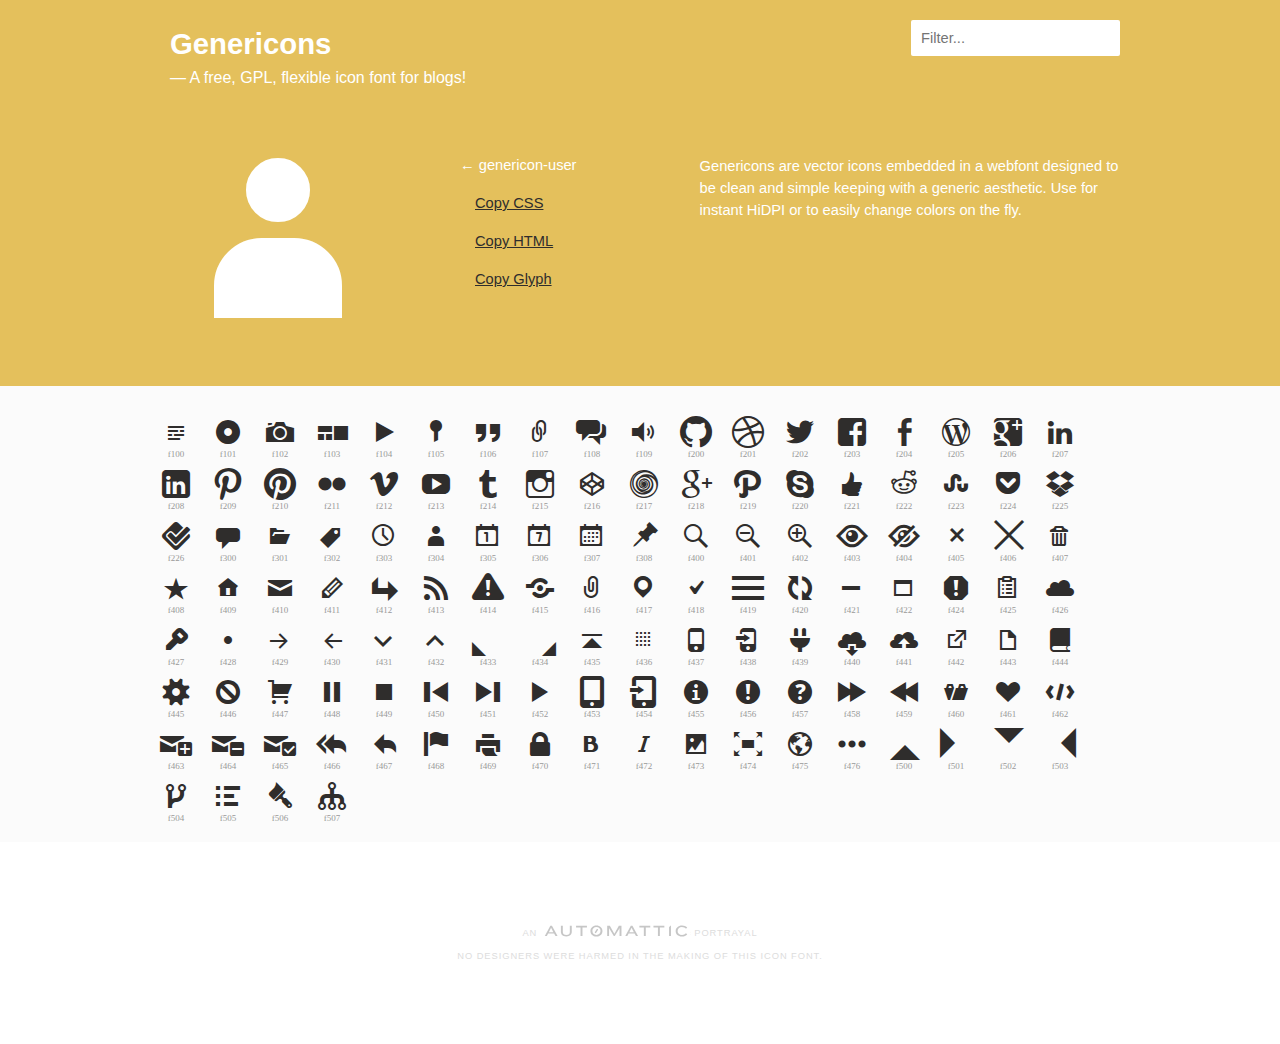
<file: static/vendor/genericons/genericons/example.html>
<!DOCTYPE html>
<html>
<head>
<title>Genericons</title>
<link rel="stylesheet" href="genericons.css">
<script type="text/javascript" src="http://ajax.googleapis.com/ajax/libs/jquery/1.7.2/jquery.min.js"></script>
<style type="text/css">
/**
 * Example page CSS
 */

body {
	font-family: sans-serif;
	line-height: 1.5;
	margin: 0;
	color: #2f2d2c;
	background: #fff;
	font-size: 11pt;
}

a {
	color: #2f2d2c;
}

h4 {
	margin-top: 40px;
}

#iconlist {
	clear: both;
	margin-bottom: 20px;
}

#iconlist div {
	padding: 10px;
	overflow: hidden;
	white-space: nowrap;
	font-size: 32px;
	line-height: 1;
	position: relative;
	width: 32px;
	height: 32px;
}

#iconlist div:before {
	margin-right: 20px;
}

#iconlist div:hover {
	cursor: pointer;
	color: #e4c05c;
}

#primary {
	background: #e4c05c;
	overflow: hidden;
}

#content {
	position: relative;
	color: #fff;
	max-width: 980px;
	padding: 0 10px;
	margin: 0 auto;
}

#icons {
	background: #fbfbfb;
}

#icons #iconlist {
	max-width: 980px;
	box-sizing: border-box;
	-moz-box-sizing:border-box;
	-webkit-box-sizing:border-box;
	padding: 20px 0;
	margin: 0 auto;
}

#glyph {
	float: left;
	width: 50%;
	box-sizing: border-box;
	-moz-box-sizing:border-box;
	-webkit-box-sizing:border-box;
	-ms-box-sizing:border-box;
	padding: 20px 0;
}

#glyph .info {
	float: right;
	width: 180px;
	padding: 36px 0 0 0;
}

#glyph .info a {
	color: #2f2d2c;
	display: block;
	padding: 8px 0 8px 15px;
}

#glyph .info strong {
	font-weight: normal;
	display: block;
	padding: 8px 0;
}

#glyph .genericon {
	font-size: 256px;
	width: 256px;
	height: 256px;
	overflow: visible;
	float: left;
}

.description {
	margin-top: 50px;
	width: 48%;
	float: right;
	padding-left: 40px;
	margin-left: 2%;
	box-sizing: border-box;
	-moz-box-sizing:border-box;
	-webkit-box-sizing:border-box;
	-ms-box-sizing:border-box;
	background-size: 4px 4px;
}

#primary h2 {
	color: white;
	margin: 0 auto;
	padding: 22px 0 0 20px;
	max-width: 980px;
	font-size: 2em;
}

#primary h2 span {
	display: block;
	font-weight: normal;
	font-size: 12pt;
}

#footer {
	clear: both;
	max-width: 980px;
	margin: 80px auto;
	text-align: center;
	text-transform: uppercase;
	letter-spacing: .1em;
	font-size: 7pt;
	color: #ddd;
}

#footer a {
	color: #ccc;
	display: inline-block;
	width: 150px;
	overflow: hidden;
	text-indent: 100%;
	position: relative;
	top: 2px;
	opacity: .3;
	background-repeat: no-repeat;
	background-position: center top;
	background-image: url('[data-uri]');
}

#footer a:hover {
	opacity: 1;
}

pre, code {
	font: 14px/1.5 monospace;
}

.code {
	display: block;
	font: 14px/1.5 monospace;
	width: 600px;
	white-space: pre;
	border: 1px solid #ccc;
	padding: 10px;
	overflow: auto;
	min-height: 110px;
}

#iconlist .new, #iconlist .update {
	position: relative;
}

#iconlist .new:after, #iconlist .update:after {
	color: #e4c05c;
	display: block;
	content: "NEW";
	font: bold 8px/1 sans-serif;
	position: absolute;
	top: 0px;
	text-align: center;
	z-index: 10;
	width: 100%;
}

#iconlist .update:after {
	content: "UPDATE";
	left: -1px;
}

body.searching #iconlist span.update:after, body.searching #iconlist span.new:after {
	display: none;
}

#search {
	border: 0;
	border-radius: 2px;
	position: absolute;
	right: 20px;
	font: 11pt sans-serif;
	padding: 10px;
	top: 20px;
	background: rgba(255,255,255,.8);
}

#search:focus {
	background: #fff;
	outline: none;
}

.genericon-404 {
	display: none !important; /* This is an easter egg */
}

.genericon:after {
	content: attr(alt);
	display: block;
	font-size: 9px;
	color: #999;
	text-align: center;
}

.hideUACs.genericon:after {
	content: none;
}


@media only screen and ( max-width: 900px ) {

	#glyph {
		float: none;
		width: 100%;
	}
	
	#glyph .info {
		width: 30%;
	}
	#glyph .genericon {
		width: 70%;
	}

	.description {
		clear: both;
		width: 100%;
		background: none;
		padding-left: 0;
		float: none;
	}

}
</style>
<script type="text/javascript">
/**
 * Example page JS
 */

function copyToClipboard ( text, copyMode ) {
	if ( copyMode == "css" ) {
		window.prompt( "Copy this, then paste in your CSS :before selector.", text );
	} else if ( copyMode == "html" ) {
		window.prompt( "Copy this, then paste in your HTML.", text );
	} else {
		window.prompt( "Copy this, then paste in your Photoshop textfield.", text );
	}
}

function pickRandomIcon() {
	var divs = jQuery("#iconlist div").get().sort(function(){
			return Math.round(Math.random())-0.5;
		}).slice(0,1);

	attr = jQuery(divs).attr('alt');
	cssclass = jQuery(divs).attr('class');
	displayGlyph( attr, cssclass );

}

function displayGlyph( attr, cssclass ) {

	// set permalink
	var permalink = cssclass.split(' genericon-')[1];
	window.location.hash = permalink;

	// css copy string
	csstext = "content: \'\\" + attr + "';";

	// html copy string
	htmltext = '<span class="' + cssclass + '"></span>';

	// glyph copy string
	glyphtemp = "&#x" + attr + ";";
	jQuery('#temp').html( glyphtemp );
	glyphtext = jQuery('#temp').text();

	// final output
	output = '<div class="' + cssclass + '"></div>'
	+ '<div class="info">'
		+ '<strong>&larr; ' + cssclass.split( ' ' )[1] + '</strong>'
		+ '<a href="javascript:copyToClipboard(csstext, \'css\')">Copy CSS</a>'
		+ '<a href="javascript:copyToClipboard(htmltext, \'html\')">Copy HTML</a>'
		+ '<a href="javascript:copyToClipboard(glyphtext)">Copy Glyph</a>'
	+ '</div>';

	jQuery( '#glyph' ).html( output );

}

function sortUnicode ( a, b ) {
	var numberA = jQuery(a).attr('alt').replace('f', '');
	var numberB = jQuery(b).attr('alt').replace('f', '');
	var contentA =parseInt( numberA, 16 );
	var contentB =parseInt( numberB, 16 );
	return (contentA < contentB) ? -1 : (contentA > contentB) ? 1 : 0;
}

jQuery(document).ready(function() {

	// pick random icon if no permalink, otherwise go to permalink
	if ( window.location.hash ) {
		permalink = "genericon-" + window.location.hash.split('#')[1];
		attr = jQuery( '.' + permalink ).attr( 'alt' );
		cssclass = jQuery( '.' + permalink ).attr('class');
		displayGlyph( attr, cssclass );
	} else {
		pickRandomIcon();
	}

	jQuery( '#iconlist div' ).click(function() {

		attr = jQuery( this ).attr( 'alt' );
		cssclass = jQuery( this ).attr( 'class' );

		displayGlyph( attr, cssclass );

	});

	var $rows = jQuery('#iconlist div');
	jQuery('#search').keyup(function() {
	
		// remove update text when using search
		jQuery('body').addClass('searching');
	
	    var val = jQuery.trim(jQuery(this).val()).replace(/ +/g, ' ').toLowerCase();
	
	    $rows.show().filter(function() {
	        var text = jQuery(this).text().replace(/\s+/g, ' ').toLowerCase();
	        return !~text.indexOf(val);
	    }).hide();
	});
	
	jQuery('input#search').focus();

	// sort based on number
	jQuery('#iconlist div').sort( sortUnicode ).appendTo('#iconlist');

});

function toggleUACs() {
	jQuery('.genericon').toggleClass('hideUACs');
}
</script>
</head>

<body>

<div id="main">

	<div id="primary">
		<div id="content">

			<h2>Genericons <span>&mdash; A free, GPL, flexible icon font for blogs!</span></h2>

			<input placeholder="Filter..." name="search" id="search" type="text" value="" maxlength="150" />

			<div id="glyph">
			</div>
			
			<div class="description">
				<p>Genericons are vector icons embedded in a webfont designed to be clean and simple keeping with a generic aesthetic. Use for instant HiDPI or to easily change colors on the fly.</p>
			</div>
			
		</div>
	</div>

	<div id="icons">
		<div id="iconlist">
		
			<!-- note, the text inside the HTML elements is purely for the seach -->
			
			<div alt="f423" class="genericon genericon-404" title="genericon-404">404</div>
			
			<div alt="f101" class="genericon genericon-aside" title="genericon-aside">aside</div>
			
			<div alt="f416" class="genericon genericon-attachment" title="genericon-attachment">attachment</div>
			
			<div alt="f109" class="genericon genericon-audio" title="genericon-audio">audio</div>
			
			<div alt="f471" class="genericon genericon-bold" title="genericon-bold">bold</div>
			
			<div alt="f444" class="genericon genericon-book" title="genericon-book">book</div>
			
			<div alt="f447" class="genericon genericon-cart" title="genericon-cart">cart</div>
			
			<div alt="f301" class="genericon genericon-category" title="genericon-category">category</div>
			
			<div alt="f108" class="genericon genericon-chat" title="genericon-chat">chat</div>
			
			<div alt="f418" class="genericon genericon-checkmark" title="genericon-checkmark">checkmark</div>
			
			<div alt="f405" class="genericon genericon-close" title="genericon-close">close</div>
			
			<div alt="f406" class="genericon genericon-close-alt" title="genericon-close-alt">close-alt</div>
			
			<div alt="f426" class="genericon genericon-cloud" title="genericon-cloud">cloud</div>
			
			<div alt="f440" class="genericon genericon-cloud-download" title="genericon-cloud-download">cloud-download</div>
			
			<div alt="f441" class="genericon genericon-cloud-upload" title="genericon-cloud-upload">cloud-upload</div>
			
			<div alt="f462" class="genericon genericon-code" title="genericon-code">code</div>
			
			<div alt="f216" class="genericon genericon-codepen" title="genericon-codepen">codepen</div>
			
			<div alt="f445" class="genericon genericon-cog" title="genericon-cog">cog</div>
			
			<div alt="f432" class="genericon genericon-collapse" title="genericon-collapse">collapse</div>
			
			<div alt="f300" class="genericon genericon-comment" title="genericon-comment">comment</div>
			
			<div alt="f305" class="genericon genericon-day" title="genericon-day">day</div>
			
			<div alt="f221" class="genericon genericon-digg" title="genericon-digg">digg</div>
			
			<div alt="f443" class="genericon genericon-document" title="genericon-document">document</div>
			
			<div alt="f428" class="genericon genericon-dot" title="genericon-dot">dot</div>
			
			<div alt="f502" class="genericon genericon-downarrow" title="genericon-downarrow">downarrow</div>
			
			<div alt="f436" class="genericon genericon-draggable" title="genericon-draggable">draggable</div>
			
			<div alt="f201" class="genericon genericon-dribbble" title="genericon-dribbble">dribbble</div>
			
			<div alt="f225" class="genericon genericon-dropbox" title="genericon-dropbox">dropbox</div>
			
			<div alt="f433" class="genericon genericon-dropdown" title="genericon-dropdown">dropdown</div>
			
			<div alt="f434" class="genericon genericon-dropdown-left" title="genericon-dropdown-left">dropdown-left</div>
			
			<div alt="f411" class="genericon genericon-edit" title="genericon-edit">edit</div>
			
			<div alt="f476" class="genericon genericon-ellipsis" title="genericon-ellipsis">ellipsis</div>
			
			<div alt="f431" class="genericon genericon-expand" title="genericon-expand">expand</div>
			
			<div alt="f442" class="genericon genericon-external" title="genericon-external">external</div>
			
			<div alt="f203" class="genericon genericon-facebook" title="genericon-facebook">facebook</div>
			
			<div alt="f204" class="genericon genericon-facebook-alt" title="genericon-facebook-alt">facebook-alt</div>
			
			<div alt="f458" class="genericon genericon-fastforward" title="genericon-fastforward">fastforward</div>
			
			<div alt="f413" class="genericon genericon-feed" title="genericon-feed">feed</div>
			
			<div alt="f468" class="genericon genericon-flag" title="genericon-flag">flag</div>
			
			<div alt="f211" class="genericon genericon-flickr" title="genericon-flickr">flickr</div>
			
			<div alt="f226" class="genericon genericon-foursquare" title="genericon-foursquare">foursquare</div>
			
			<div alt="f474" class="genericon genericon-fullscreen" title="genericon-fullscreen">fullscreen</div>
			
			<div alt="f103" class="genericon genericon-gallery" title="genericon-gallery">gallery</div>
			
			<div alt="f200" class="genericon genericon-github" title="genericon-github">github</div>
			
			<div alt="f206" class="genericon genericon-googleplus" title="genericon-googleplus">googleplus</div>
			
			<div alt="f218" class="genericon genericon-googleplus-alt" title="genericon-googleplus-alt">googleplus-alt</div>
			
			<div alt="f461" class="genericon genericon-heart" title="genericon-heart">heart</div>
			
			<div alt="f457" class="genericon genericon-help" title="genericon-help">help</div>
			
			<div alt="f404" class="genericon genericon-hide" title="genericon-hide">hide</div>
			
			<div alt="f505" class="genericon genericon-hierarchy" title="genericon-hierarchy">hierarchy</div>
			
			<div alt="f409" class="genericon genericon-home" title="genericon-home">home</div>
			
			<div alt="f102" class="genericon genericon-image" title="genericon-image">image</div>
			
			<div alt="f455" class="genericon genericon-info" title="genericon-info">info</div>
			
			<div alt="f215" class="genericon genericon-instagram" title="genericon-instagram">instagram</div>
			
			<div alt="f472" class="genericon genericon-italic" title="genericon-italic">italic</div>
			
			<div alt="f427" class="genericon genericon-key" title="genericon-key">key</div>
			
			<div alt="f503" class="genericon genericon-leftarrow" title="genericon-leftarrow">leftarrow</div>
			
			<div alt="f107" class="genericon genericon-link" title="genericon-link">link</div>
			
			<div alt="f207" class="genericon genericon-linkedin" title="genericon-linkedin">linkedin</div>
			
			<div alt="f208" class="genericon genericon-linkedin-alt" title="genericon-linkedin-alt">linkedin-alt</div>
			
			<div alt="f417" class="genericon genericon-location" title="genericon-location">location</div>
			
			<div alt="f470" class="genericon genericon-lock" title="genericon-lock">lock</div>
			
			<div alt="f410" class="genericon genericon-mail" title="genericon-mail">mail</div>
			
			<div alt="f422" class="genericon genericon-maximize" title="genericon-maximize">maximize</div>
			
			<div alt="f419" class="genericon genericon-menu" title="genericon-menu">menu</div>
			
			<div alt="f421" class="genericon genericon-minimize" title="genericon-minimize">minimize</div>
			
			<div alt="f307" class="genericon genericon-month" title="genericon-month">month</div>
			
			<div alt="f429" class="genericon genericon-next" title="genericon-next">next</div>
			
			<div alt="f456" class="genericon genericon-notice" title="genericon-notice">notice</div>
			
			<div alt="f506" class="genericon genericon-paintbrush" title="genericon-paintbrush">paintbrush</div>
			
			<div alt="f219" class="genericon genericon-path" title="genericon-path">path</div>
			
			<div alt="f448" class="genericon genericon-pause" title="genericon-pause">pause</div>
			
			<div alt="f437" class="genericon genericon-phone" title="genericon-phone">phone</div>
			
			<div alt="f473" class="genericon genericon-picture" title="genericon-picture">picture</div>
			
			<div alt="f308" class="genericon genericon-pinned" title="genericon-pinned">pinned</div>
			
			<div alt="f209" class="genericon genericon-pinterest" title="genericon-pinterest">pinterest</div>
			
			<div alt="f210" class="genericon genericon-pinterest-alt" title="genericon-pinterest-alt">pinterest-alt</div>
			
			<div alt="f452" class="genericon genericon-play" title="genericon-play">play</div>
			
			<div alt="f439" class="genericon genericon-plugin" title="genericon-plugin">plugin</div>
			
			<div alt="f224" class="genericon genericon-pocket" title="genericon-pocket">pocket</div>
			
			<div alt="f217" class="genericon genericon-polldaddy" title="genericon-polldaddy">polldaddy</div>
			
			<div alt="f460" class="genericon genericon-portfolio" title="genericon-portfolio">portfolio</div>
			
			<div alt="f430" class="genericon genericon-previous" title="genericon-previous">previous</div>
			
			<div alt="f469" class="genericon genericon-print" title="genericon-print">print</div>
			
			<div alt="f106" class="genericon genericon-quote" title="genericon-quote">quote</div>
			
			<div alt="f222" class="genericon genericon-reddit" title="genericon-reddit">reddit</div>
			
			<div alt="f420" class="genericon genericon-refresh" title="genericon-refresh">refresh</div>
			
			<div alt="f412" class="genericon genericon-reply" title="genericon-reply">reply</div>
			
			<div alt="f466" class="genericon genericon-reply-alt" title="genericon-reply-alt">reply-alt</div>
			
			<div alt="f467" class="genericon genericon-reply-single" title="genericon-reply-single">reply-single</div>
			
			<div alt="f459" class="genericon genericon-rewind" title="genericon-rewind">rewind</div>
			
			<div alt="f501" class="genericon genericon-rightarrow" title="genericon-rightarrow">rightarrow</div>
			
			<div alt="f400" class="genericon genericon-search" title="genericon-search">search</div>
			
			<div alt="f438" class="genericon genericon-send-to-phone" title="genericon-send-to-phone">send-to-phone</div>
			
			<div alt="f454" class="genericon genericon-send-to-tablet" title="genericon-send-to-tablet">send-to-tablet</div>
			
			<div alt="f415" class="genericon genericon-share" title="genericon-share">share</div>
			
			<div alt="f403" class="genericon genericon-show" title="genericon-show">show</div>
			
			<div alt="f507" class="genericon genericon-sitemap" title="genericon-sitemap">sitemap</div>
			
			<div alt="f451" class="genericon genericon-skip-ahead" title="genericon-skip-ahead">skip-ahead</div>
			
			<div alt="f450" class="genericon genericon-skip-back" title="genericon-skip-back">skip-back</div>
			
			<div alt="f220" class="genericon genericon-skype" title="genericon-skype">skype</div>
			
			<div alt="f424" class="genericon genericon-spam" title="genericon-spam">spam</div>
			
			<div alt="f100" class="genericon genericon-standard" title="genericon-standard">standard</div>
			
			<div alt="f408" class="genericon genericon-star" title="genericon-star">star</div>
			
			<div alt="f105" class="genericon genericon-status" title="genericon-status">status</div>
			
			<div alt="f449" class="genericon genericon-stop" title="genericon-stop">stop</div>
			
			<div alt="f223" class="genericon genericon-stumbleupon" title="genericon-stumbleupon">stumbleupon</div>
			
			<div alt="f463" class="genericon genericon-subscribe" title="genericon-subscribe">subscribe</div>
			
			<div alt="f465" class="genericon genericon-subscribed" title="genericon-subscribed">subscribed</div>
			
			<div alt="f425" class="genericon genericon-summary" title="genericon-summary">summary</div>
			
			<div alt="f453" class="genericon genericon-tablet" title="genericon-tablet">tablet</div>
			
			<div alt="f302" class="genericon genericon-tag" title="genericon-tag">tag</div>
			
			<div alt="f303" class="genericon genericon-time" title="genericon-time">time</div>
			
			<div alt="f435" class="genericon genericon-top" title="genericon-top">top</div>
			
			<div alt="f407" class="genericon genericon-trash" title="genericon-trash">trash</div>
			
			<div alt="f214" class="genericon genericon-tumblr" title="genericon-tumblr">tumblr</div>
			
			<div alt="f202" class="genericon genericon-twitter" title="genericon-twitter">twitter</div>
			
			<div alt="f446" class="genericon genericon-unapprove" title="genericon-unapprove">unapprove</div>
			
			<div alt="f464" class="genericon genericon-unsubscribe" title="genericon-unsubscribe">unsubscribe</div>
			
			<div alt="f401" class="genericon genericon-unzoom" title="genericon-unzoom">unzoom</div>
			
			<div alt="f500" class="genericon genericon-uparrow" title="genericon-uparrow">uparrow</div>
			
			<div alt="f304" class="genericon genericon-user" title="genericon-user">user</div>
			
			<div alt="f104" class="genericon genericon-video" title="genericon-video">video</div>
			
			<div alt="f212" class="genericon genericon-vimeo" title="genericon-vimeo">vimeo</div>
			
			<div alt="f414" class="genericon genericon-warning" title="genericon-warning">warning</div>
			
			<div alt="f475" class="genericon genericon-website" title="genericon-website">website</div>
			
			<div alt="f306" class="genericon genericon-week" title="genericon-week">week</div>
			
			<div alt="f205" class="genericon genericon-wordpress" title="genericon-wordpress">wordpress</div>
			
			<div alt="f504" class="genericon genericon-xpost" title="genericon-xpost">xpost</div>
			
			<div alt="f213" class="genericon genericon-youtube" title="genericon-youtube">youtube</div>
			
			<div alt="f402" class="genericon genericon-zoom" title="genericon-zoom">zoom</div>
			

		</div>
		
		<div id="temp" style="display: none;"></div>
		
	</div>

	<div id="footer">

		<p>An <a href="http://automattic.com" rel="nofollow">Automattic</a> Portrayal</p>
		<p>No designers were harmed in the making of this icon font.</p>
		

	</div>

</div>

</body>
</html>
</file>
<file: static/vendor/genericons/genericons/genericons.css>
/**

	Genericons

*/


/* IE8 and below use EOT and allow cross-site embedding. 
   IE9 uses WOFF which is base64 encoded to allow cross-site embedding.
   So unfortunately, IE9 will throw a console error, but it'll still work.
   When the font is base64 encoded, cross-site embedding works in Firefox */
@font-face {
  font-family: "Genericons";
  src: url("Genericons.eot");
  src: url("Genericons.eot?#iefix") format("embedded-opentype"),
	   url([data-uri]),
       url("Genericons.woff") format("woff"),
       url("Genericons.ttf") format("truetype"),
       url("Genericons.svg#Genericons") format("svg");
  font-weight: normal;
  font-style: normal;
}

@media screen and (-webkit-min-device-pixel-ratio:0) {
  @font-face {
    font-family: "Genericons";
    src: url("Genericons.svg#Genericons") format("svg");
  }
}


/**
 * All Genericons
 */

.genericon {
	font-size: 16px;
	vertical-align: top;
	text-align: center;
	-moz-transition: color .1s ease-in 0;
	-webkit-transition: color .1s ease-in 0;
	display: inline-block;
	font-family: "Genericons";
	font-style: normal;
	font-weight: normal;
	font-variant: normal;
	line-height: 1;
	text-decoration: inherit;
	text-transform: none;
	-moz-osx-font-smoothing: grayscale;
	-webkit-font-smoothing: antialiased;
	speak: none;
}


/**
 * Individual icons
 */

.genericon-404:before { content: "\f423"; }
.genericon-aside:before { content: "\f101"; }
.genericon-attachment:before { content: "\f416"; }
.genericon-audio:before { content: "\f109"; }
.genericon-bold:before { content: "\f471"; }
.genericon-book:before { content: "\f444"; }
.genericon-cart:before { content: "\f447"; }
.genericon-category:before { content: "\f301"; }
.genericon-chat:before { content: "\f108"; }
.genericon-checkmark:before { content: "\f418"; }
.genericon-close:before { content: "\f405"; }
.genericon-close-alt:before { content: "\f406"; }
.genericon-cloud:before { content: "\f426"; }
.genericon-cloud-download:before { content: "\f440"; }
.genericon-cloud-upload:before { content: "\f441"; }
.genericon-code:before { content: "\f462"; }
.genericon-codepen:before { content: "\f216"; }
.genericon-cog:before { content: "\f445"; }
.genericon-collapse:before { content: "\f432"; }
.genericon-comment:before { content: "\f300"; }
.genericon-day:before { content: "\f305"; }
.genericon-digg:before { content: "\f221"; }
.genericon-document:before { content: "\f443"; }
.genericon-dot:before { content: "\f428"; }
.genericon-downarrow:before { content: "\f502"; }
.genericon-draggable:before { content: "\f436"; }
.genericon-dribbble:before { content: "\f201"; }
.genericon-dropbox:before { content: "\f225"; }
.genericon-dropdown:before { content: "\f433"; }
.genericon-dropdown-left:before { content: "\f434"; }
.genericon-edit:before { content: "\f411"; }
.genericon-ellipsis:before { content: "\f476"; }
.genericon-expand:before { content: "\f431"; }
.genericon-external:before { content: "\f442"; }
.genericon-facebook:before { content: "\f203"; }
.genericon-facebook-alt:before { content: "\f204"; }
.genericon-fastforward:before { content: "\f458"; }
.genericon-feed:before { content: "\f413"; }
.genericon-flag:before { content: "\f468"; }
.genericon-flickr:before { content: "\f211"; }
.genericon-foursquare:before { content: "\f226"; }
.genericon-fullscreen:before { content: "\f474"; }
.genericon-gallery:before { content: "\f103"; }
.genericon-github:before { content: "\f200"; }
.genericon-googleplus:before { content: "\f206"; }
.genericon-googleplus-alt:before { content: "\f218"; }
.genericon-heart:before { content: "\f461"; }
.genericon-help:before { content: "\f457"; }
.genericon-hide:before { content: "\f404"; }
.genericon-hierarchy:before { content: "\f505"; }
.genericon-home:before { content: "\f409"; }
.genericon-image:before { content: "\f102"; }
.genericon-info:before { content: "\f455"; }
.genericon-instagram:before { content: "\f215"; }
.genericon-italic:before { content: "\f472"; }
.genericon-key:before { content: "\f427"; }
.genericon-leftarrow:before { content: "\f503"; }
.genericon-link:before { content: "\f107"; }
.genericon-linkedin:before { content: "\f207"; }
.genericon-linkedin-alt:before { content: "\f208"; }
.genericon-location:before { content: "\f417"; }
.genericon-lock:before { content: "\f470"; }
.genericon-mail:before { content: "\f410"; }
.genericon-maximize:before { content: "\f422"; }
.genericon-menu:before { content: "\f419"; }
.genericon-minimize:before { content: "\f421"; }
.genericon-month:before { content: "\f307"; }
.genericon-next:before { content: "\f429"; }
.genericon-notice:before { content: "\f456"; }
.genericon-paintbrush:before { content: "\f506"; }
.genericon-path:before { content: "\f219"; }
.genericon-pause:before { content: "\f448"; }
.genericon-phone:before { content: "\f437"; }
.genericon-picture:before { content: "\f473"; }
.genericon-pinned:before { content: "\f308"; }
.genericon-pinterest:before { content: "\f209"; }
.genericon-pinterest-alt:before { content: "\f210"; }
.genericon-play:before { content: "\f452"; }
.genericon-plugin:before { content: "\f439"; }
.genericon-pocket:before { content: "\f224"; }
.genericon-polldaddy:before { content: "\f217"; }
.genericon-portfolio:before { content: "\f460"; }
.genericon-previous:before { content: "\f430"; }
.genericon-print:before { content: "\f469"; }
.genericon-quote:before { content: "\f106"; }
.genericon-reddit:before { content: "\f222"; }
.genericon-refresh:before { content: "\f420"; }
.genericon-reply:before { content: "\f412"; }
.genericon-reply-alt:before { content: "\f466"; }
.genericon-reply-single:before { content: "\f467"; }
.genericon-rewind:before { content: "\f459"; }
.genericon-rightarrow:before { content: "\f501"; }
.genericon-search:before { content: "\f400"; }
.genericon-send-to-phone:before { content: "\f438"; }
.genericon-send-to-tablet:before { content: "\f454"; }
.genericon-share:before { content: "\f415"; }
.genericon-show:before { content: "\f403"; }
.genericon-sitemap:before { content: "\f507"; }
.genericon-skip-ahead:before { content: "\f451"; }
.genericon-skip-back:before { content: "\f450"; }
.genericon-skype:before { content: "\f220"; }
.genericon-spam:before { content: "\f424"; }
.genericon-standard:before { content: "\f100"; }
.genericon-star:before { content: "\f408"; }
.genericon-status:before { content: "\f105"; }
.genericon-stop:before { content: "\f449"; }
.genericon-stumbleupon:before { content: "\f223"; }
.genericon-subscribe:before { content: "\f463"; }
.genericon-subscribed:before { content: "\f465"; }
.genericon-summary:before { content: "\f425"; }
.genericon-tablet:before { content: "\f453"; }
.genericon-tag:before { content: "\f302"; }
.genericon-time:before { content: "\f303"; }
.genericon-top:before { content: "\f435"; }
.genericon-trash:before { content: "\f407"; }
.genericon-tumblr:before { content: "\f214"; }
.genericon-twitter:before { content: "\f202"; }
.genericon-unapprove:before { content: "\f446"; }
.genericon-unsubscribe:before { content: "\f464"; }
.genericon-unzoom:before { content: "\f401"; }
.genericon-uparrow:before { content: "\f500"; }
.genericon-user:before { content: "\f304"; }
.genericon-video:before { content: "\f104"; }
.genericon-vimeo:before { content: "\f212"; }
.genericon-warning:before { content: "\f414"; }
.genericon-website:before { content: "\f475"; }
.genericon-week:before { content: "\f306"; }
.genericon-wordpress:before { content: "\f205"; }
.genericon-xpost:before { content: "\f504"; }
.genericon-youtube:before { content: "\f213"; }
.genericon-zoom:before { content: "\f402"; }
</file>
